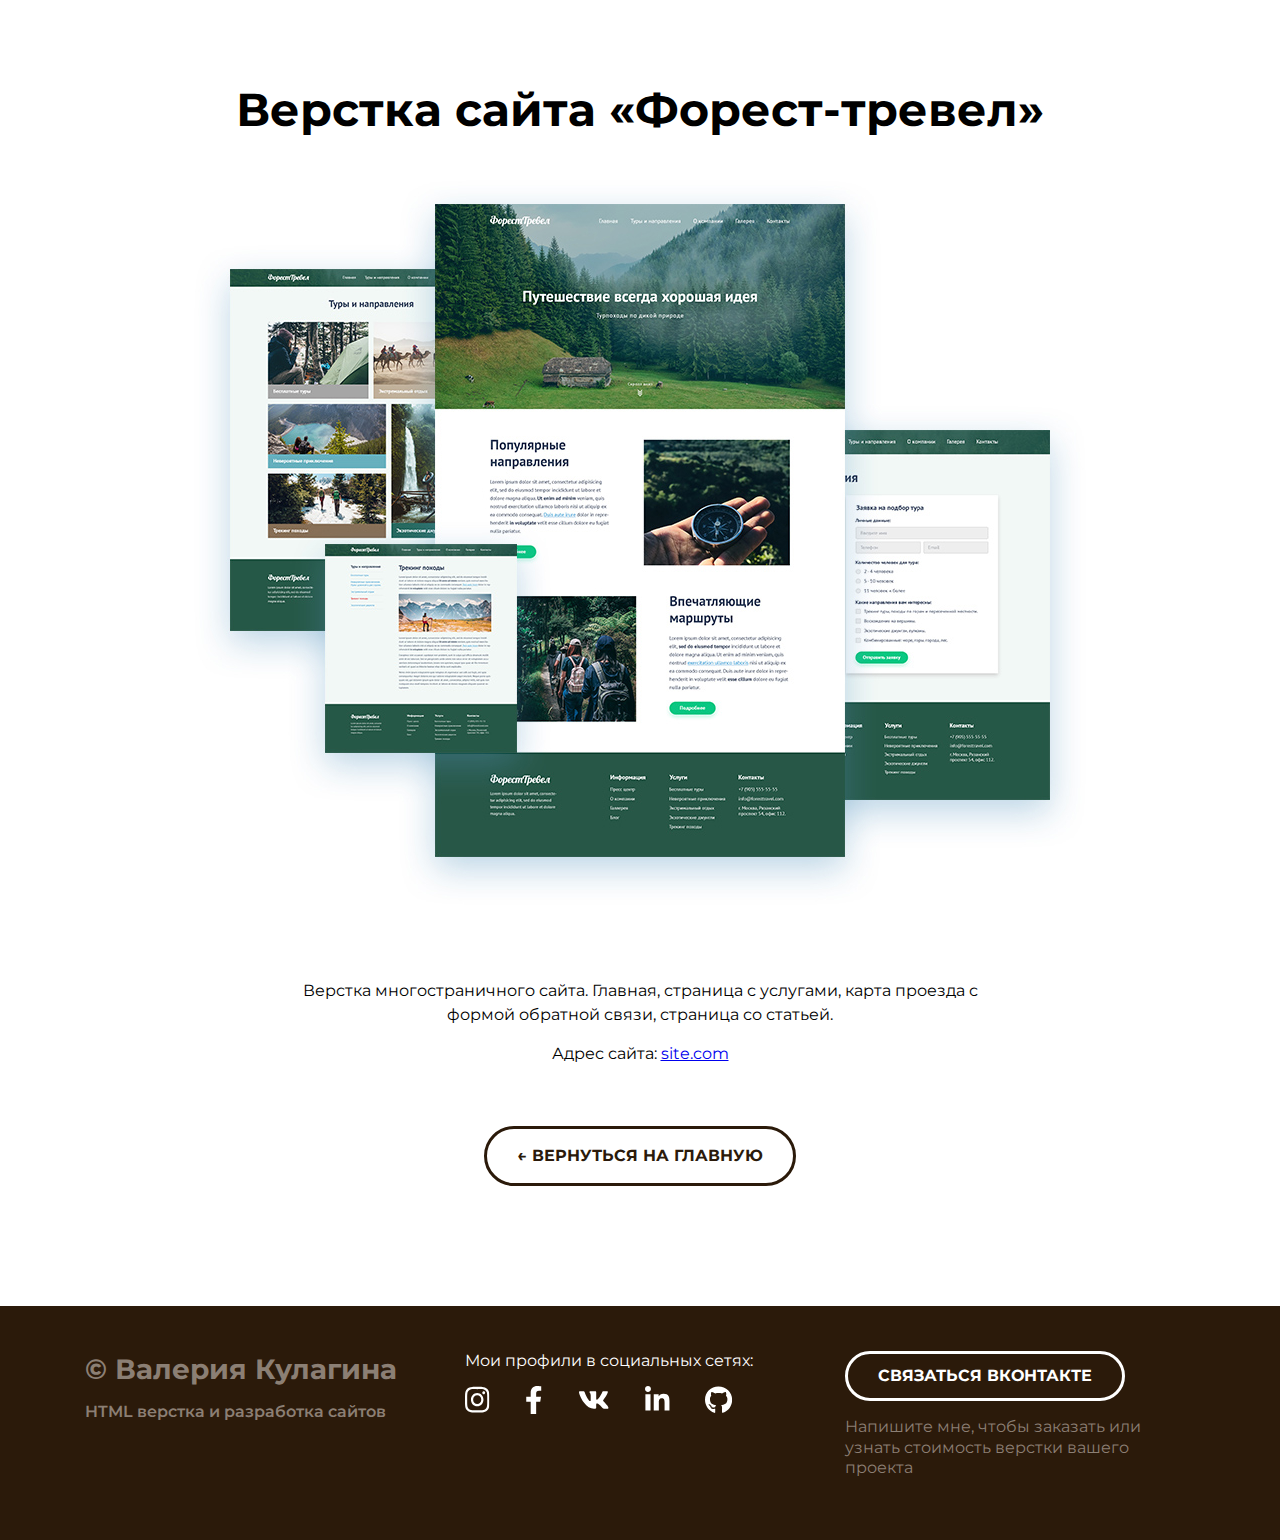
<file: forest-travel.html>
<!DOCTYPE html>
<html lang="ru">
<head>
    <meta charset="UTF-8">
    <meta http-equiv="X-UA-Compatible" content="IE=edge">
    <meta name="viewport" content="width=device-width, initial-scale=1.0">
    <title>Проект "Форест тревел"</title>
    <link rel="stylesheet" href="./css/main.css">
    <link rel="stylesheet" href="./css/media.css">
    <link rel="preconnect" href="https://fonts.googleapis.com">
    <link rel="preconnect" href="https://fonts.gstatic.com" crossorigin>
    <link href="https://fonts.googleapis.com/css2?family=Montserrat:wght@400;600;700&display=swap" rel="stylesheet">
</head>
<body>
    <main class="project">
        <div class="container">
            <h1 class="project-header">Верстка сайта «Форест-тревел»</h1>
            <div class="project-img">
                <img src="./image/projects/forest-full.jpg" alt="Верстка сайта «Форест-тревел»">
            </div>
            <div class="project-description">
                <p class="project-description-text">Верстка многостраничного сайта. Главная, страница с услугами, карта проезда с формой обратной связи, страница со статьей.</p>
                <p class="project-description-text">Адрес сайта: <a href="#">site.com</a></p>
            </div>
            <a class="project-btn-back" href="index.html">← ВЕРНУТЬСЯ НА ГЛАВНУЮ</a>
        </div>
        
    </main>

    <footer class="footer">

        <div class="container">

            <div class="footer-row">
                <div class="footer-copyright footer-col">
                    
                    <div class="footer-copyright-name">
                        © Валерия Кулагина
                    </div>
                    
                    <p class="footer-text">HTML верстка и разработка сайтов</p>

                </div>

                <div class="footer-icons footer-col">
                    
                    <p class="footer-icons-text">Мои профили в социальных сетях:</p>

                    <div class="footer-icons-row">
                        
                        <a class="footer-link" href="#">
                            <img src="./image/icons/instagram.svg" alt="">
                        </a>
                        
                        <a class="footer-link" href="#">
                            <img src="./image/icons/facebook.svg" alt="">
                        </a>

                        <a class="footer-link" href="#">
                            <img src="./image/icons/vk.svg" alt="">
                        </a>

                        <a class="footer-link" href="#">
                            <img src="./image/icons/linkedin.svg" alt="">
                        </a>

                        <a class="footer-link" href="#">
                            <img src="./image/icons/github.svg" alt="">
                        </a>

                    </div>

                </div>

                <div class="footer-contacts footer-col">
                    
                    <a class="footer-button" href="#">Связаться Вконтакте</a>
                    
                    <p class="footer-contacts-text">Напишите мне, чтобы заказать или узнать стоимость верстки вашего проекта</p>

                </div>

            </div>

        </div>

    </footer>

</body>
</html>
</file>
<file: css/main.css>
* {
    box-sizing: border-box;
}

html {
    scroll-behavior: smooth;
}

body {
    margin: 0;
    font-family: 'Montserrat', sans-serif;
    color: #000000;
}

img {
    max-width: 100%;
}

.container {
    max-width: 1140px;
    margin: 0 auto;
    padding: 0 15px;
}

/* Header */

.header {
    position: relative;

    display: flex;
    flex-direction: column;
    align-items: center;
    justify-content: center;

    max-width: 100%;
    height: 100vh;
    
    /* background-color: #556983;
    background-image: url("./../image/header/header-bg.jpg"); */
    background-size: cover;
    background-position: center;
}

.header-title {
    margin: 0;
    margin-bottom: 25px;
    font-weight: 700;
    font-size: 56px;
    line-height: 130%;
    text-align: center;
    color: #FFFFFF;
}

.header-subtitle {
    margin: 0;
    font-weight: 700;
    font-size: 16px;
    line-height: 150%;
    text-align: center;
    letter-spacing: 0.2em;
    text-transform: uppercase;
    color: #FFFFFF;
}

.header-arrow {
    width: 48px;
    height: 48px;
    position: absolute;
    bottom: 30px;
    left: 50%;
    transform: translate(-50%, 0);
}

/* content */

.portfolio {
    padding-top: 80px;
    padding-bottom: 115px;
}

.portfolio-header {
    margin: 0 0 70px;
    font-weight: 700;
    font-size: 46px;
    line-height: 130%;
    text-align: center;
    color: #000000;
}

.portfolio-cards-wrapper {
    display: flex;
    flex-wrap: wrap;
    justify-content: space-between;
}

.card {
    background-color: #fff;
    max-width: 540px;
    margin-bottom: 30px;
    box-shadow: 0px 10px 40px rgba(139, 127, 116, 0.35);
    transition: transform 0.2s ease-in;
    
}

.card:hover {
    transform: translateY(-15px);
}

.card-link {
    display: block;
    padding: 20px;
    text-decoration: none;
    color: #000000;
    transition: color 0.2s ease-in;
}

.card-link:hover {
    color: #655648;
}


.card:last-child, .card:nth-last-child(2) {
    margin-bottom: 0;
}

.card-img {
    margin-bottom: 20px;
}

.card-title {
    margin: 0;
    margin-bottom: 13px;
    font-weight: 600;
    font-size: 24px;
    line-height: 130%;
}

.card-text {
    line-height: 130%;
    margin: 0;
}

/* Footer */

.footer {
    background-color: #2b1a0a;
    padding-top: 45px;
    padding-bottom: 45px;
    color: #fff;
}

.footer-row {
    display: flex;
    justify-content: space-between;
}

.footer-copyright {
    flex-grow: 1;
    color: #8b7f74;
    line-height: 1.3;
    max-width: 350px;
}

.footer-copyright-name {
    font-weight: 700;
    font-size: 28px;
    margin-bottom: 15px;
}

.footer-text {
    margin: 0;
    margin-bottom: 15px;
    font-weight: 600;
    font-size: 16px;
}

.footer-icons {
    max-width: 350px;
    flex-grow: 1;
}

.footer-icons-row {
    display: flex;
    align-items: center;
}

.footer-icons-text {
    margin: 0;
    margin-bottom: 15px;
}

.footer-link:not(:last-child) {
    margin-right: 35px;
} 

.footer-icons-row {
    font-weight: 600;
    font-size: 16px;
    line-height: 130%;
}

.footer-contacts {
    max-width: 350px;
    flex-grow: 1;
}

.footer-button {
    display: inline-block;
    padding: 0 30px;
    height: 50px;

    border: 3px solid #FFFFFF;
    border-radius: 50px;
    
    font-weight: 700;
    font-size: 16px;
    line-height: 44px;
    text-transform: uppercase;
    color: #FFFFFF;
    text-decoration: none;

    transition: all 0.2s ease-in;
}

.footer-button:hover {
    background-color: #fff;
    color: #2b1a0a;
}

.footer-contacts-text {

    font-size: 16px;
    line-height: 1.3;
    color: #8b7f74;
}

/* Project */

.project {
    padding: 80px 0 120px;
    text-align: center;
}

.project-header {
    margin: 0;
    margin-bottom: 40px;

    font-weight: 700;
    font-size: 46px;
    line-height: 1.3;
}

.project-img {
    margin-bottom: 70px;
}

.project-description {
    max-width: 730px;
    margin: 0 auto 60px;
}

.project-description-text {
    margin: 0;
    font-weight: 400;
    font-size: 16px;
    line-height: 1.5;
}

.project-description-text:not(:last-child) {
    margin-bottom: 15px;
} 

.project-btn-back {
    display: inline-block;
    padding: 0 30px;
    height: 60px;

    border: 3px solid #2b1a0a;
    border-radius: 50px;
    
    font-weight: 700;
    font-size: 16px;
    line-height: 54px;
    text-transform: uppercase;
    color: #2b1a0a;
    text-decoration: none;

    transition: all 0.2s ease-in;
}

.project-btn-back:hover {
    background-color: #2b1a0a;
    color: #fff;
}
</file>
<file: css/media.css>
/* Медиа запрос: для экранов с шириной до 1140рх*/

@media (max-width: 1140px) {
    .card {
        width: calc(50% - 15px);
    }

    .footer {
        padding: 40px 0 60px;
    }

    .footer-row {
        flex-direction: column-reverse;
        align-items: center;
        text-align: center;
    }

    .footer-col:not(:first-child) {
        margin-bottom: 50px;
    }
}

/* Медиа запрос: для экранов с шириной до 760рх*/

@media (max-width: 760px) {
    .header-title {
        font-size: 32px;
    }

    .header-subtitle {
        font-size: 14px;
    }

    .portfolio {
        padding: 40px 0 60px;
    }

    .portfolio-header {
        font-size: 32px;
        margin-bottom: 30px;
    }

    .card {
        max-width: 530px;
        width: 100%;
    }

    .portfolio-cards-wrapper {
        justify-content: center;
    }

    .card-link {
        padding: 15px;
    }

    .card:nth-last-child(2) {
        margin-bottom: 30px;
    }

    .card-img {
        margin-bottom: 10px;
    }

    .card-title {
        margin-bottom: 10px;
        font-size: 18px;
    }

    .card-text {
        font-size: 14px;
    }

    .footer-copyright-name {
        font-size: 18px;
        margin-bottom: 5px;
    }

    .footer-text, .footer-icons-text {
        font-size: 14px;
    }

    .footer-contacts-text {
        font-size: 14px;
        margin: 0;
        margin-top: 15px;
    }

    .project {
        padding: 40px 0 60px;
    }

    .project-header {
        font-size: 28px;
        margin-bottom: 30px;
    }

    .project-img {
        margin-bottom: 20px;
    }

    .project-description {
        margin-bottom: 50px;
    }

    .project-btn-back {
        padding: 0 15px;
        width: 100%;
        max-width: 320px;
    }
}
</file>
